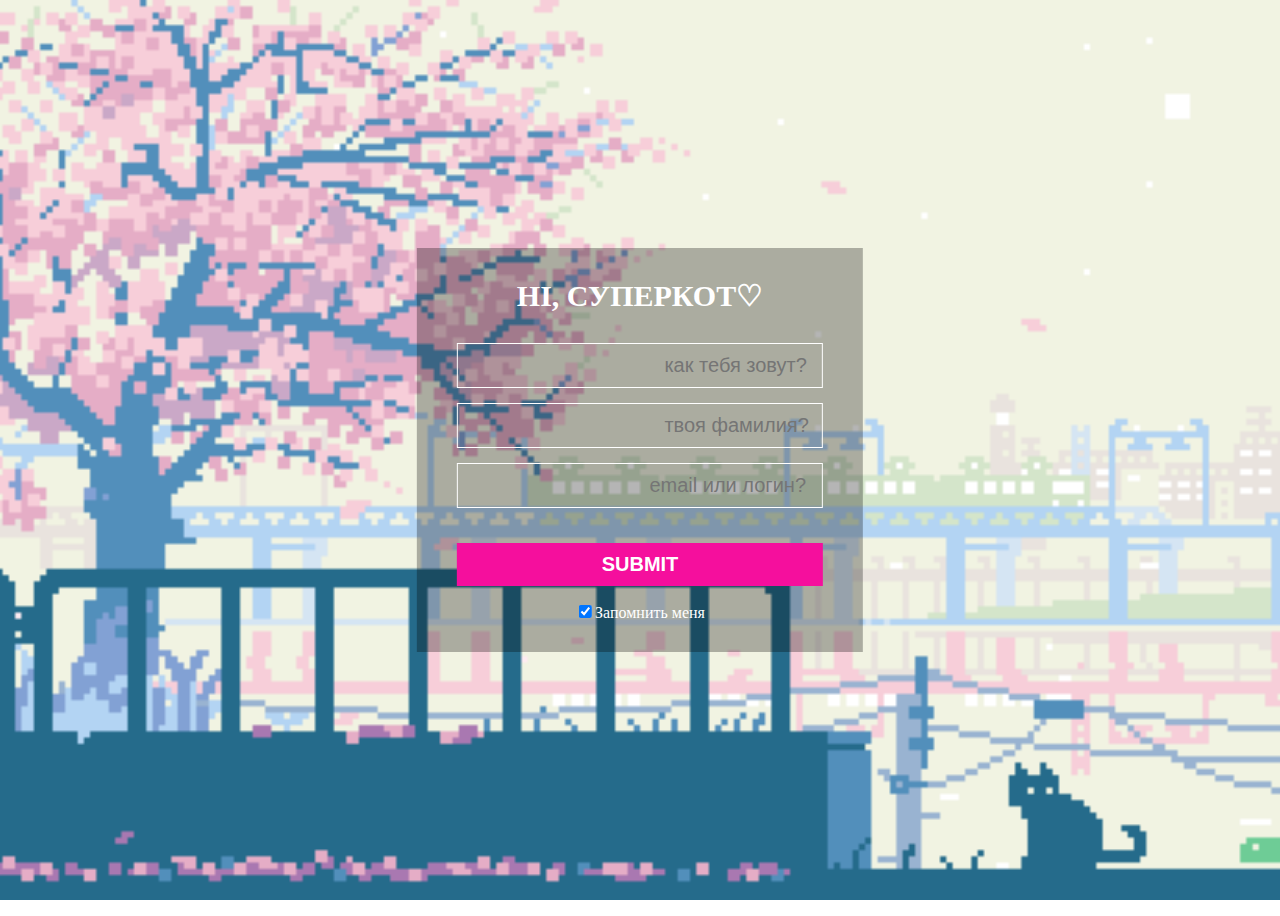
<file: index.html>
<html lang="en">
<head>
    <meta charset="UTF-8">
    <link rel="stylesheet" href="./css/0.1.css">

    
</head>
<body>
    
    <div class='form'>
        <h1>hi, суперкот♡</h1>
        <form action="./css/00.1.html">
            <div class="input-form">
                <input type="text"   placeholder="⠀⠀Как тебя зовут?" required/>
            </div>
            <div class="input-form">
                <input type="text"  placeholder="⠀⠀Твоя фамилия?" required/>
            </div>
            <div class="input-form">
                <input type="password" placeholder="⠀email или логин?" required/>
            </div>
            <div class="input-form">
            <a href="./css/00.1.html"><input type="submit" placeholder="всё готово"></a>
        </form>
        </div>
        <label><input type="checkbox" checked >Запомнить меня</label>
    </div> 
   
</body>


</html>
</file>
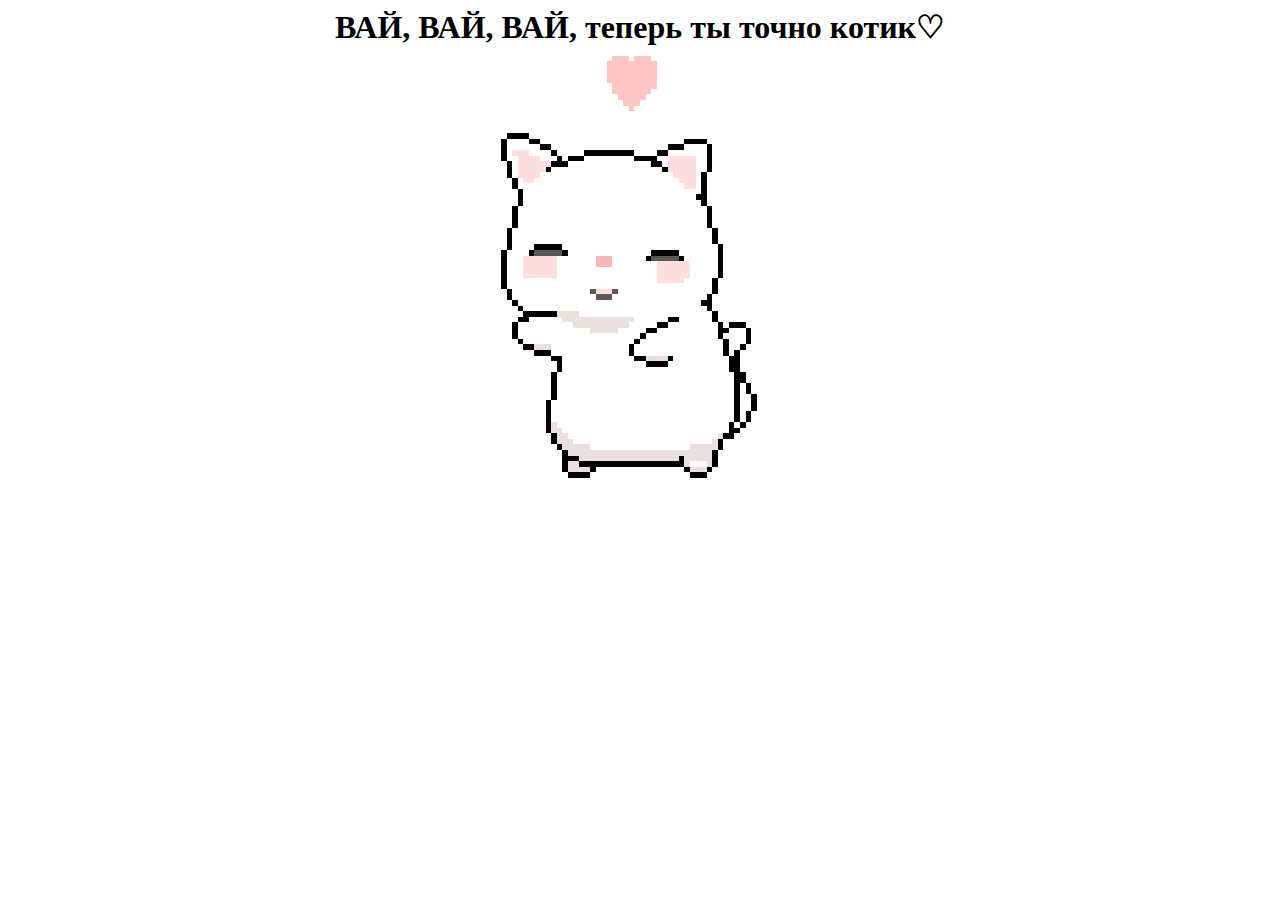
<file: css/00.1.html>
<html lang="en">
<head>
    <meta charset="UTF-8">
    <link rel="stylesheet" href="00.1.css">

    
</head>
<body>
    
    <div class='form'>
        <h1>ВАЙ, ВАЙ, ВАЙ, теперь ты точно котик♡</h1>
    </div> 
   
</body>


</html>
</file>
<file: css/0.1.css>
/* это страница входа */


body {/*гиф на фоне*/
    background: url(1.gif) no-repeat center top fixed; /* Задаём фон GIF-картинкой */
    height: 100%; /* 100% высота страницы */
    background-size: cover;
 }
 .form {/*расположение по центру и вид таблицы входа*/
     position: absolute;
     top: 50%;
     left: 50%;
     transform: translate(-50%, -50%);
     background: rgba(0, 0, 0, .29);/*красиво на .22*/
 
 }
 
 .form h1 { /*внешний надписи сикрет ключа*/
     margin: 30px 100px;
     padding: 0;
     text-align: right;
     color: #fff;
     font-size: 30px;
     text-transform: uppercase;
 
 }
 
 .input-form {/*размер серой рамочки*/
     margin: 15px 40px;
 }
 
 .input-form  input {
     padding: 10px;
     width: 100%;
     color: #fff;
     font-size: 20px;
     background: none;
     outline: none;
     border: 1px solid #fff;
     box-sizing: border-box;
 }
 
 ::placeholder{ /* расположение серого текста*/
     padding-left: 8.33em;
     text-transform:lowercase;
 }
 
 
 .input-form input[type='text']:focus, .input-form  input[type='password']:focus {
     border: 1px solid #b40672;
 }
 
 .input-form input[type='submit'] {/* эта хрень пишет слово отправить, а должна все готово, пупсик */
     margin-top: 20px;
     color: #fff;
     font-weight: bold;
     text-transform: uppercase;
     border: none;
     background: #f50f9d;
     transition: .3s;
 }
 
 .input-form input[type='submit']:hover {
     background: #b40672;
 }
 
 .form label {
     display: block;
     padding: 0 0 30px;
     text-align: center;
     color: #fff;
     text-decoration: none;
     transition: .3s;
 }
 
 .form label:hover {
     color: #b40672;
 }
</file>
<file: css/00.1.css>
body {/*гиф на фоне*/
    background: url(6kc.gif) no-repeat center top fixed; /* Задаём фон GIF-картинкой */
    
 }

.form h1{
    display: block;
     padding: 0 0 30px;
     text-align: center;
     color: rgb(0, 0, 0);
     text-decoration: none;
}
</file>
